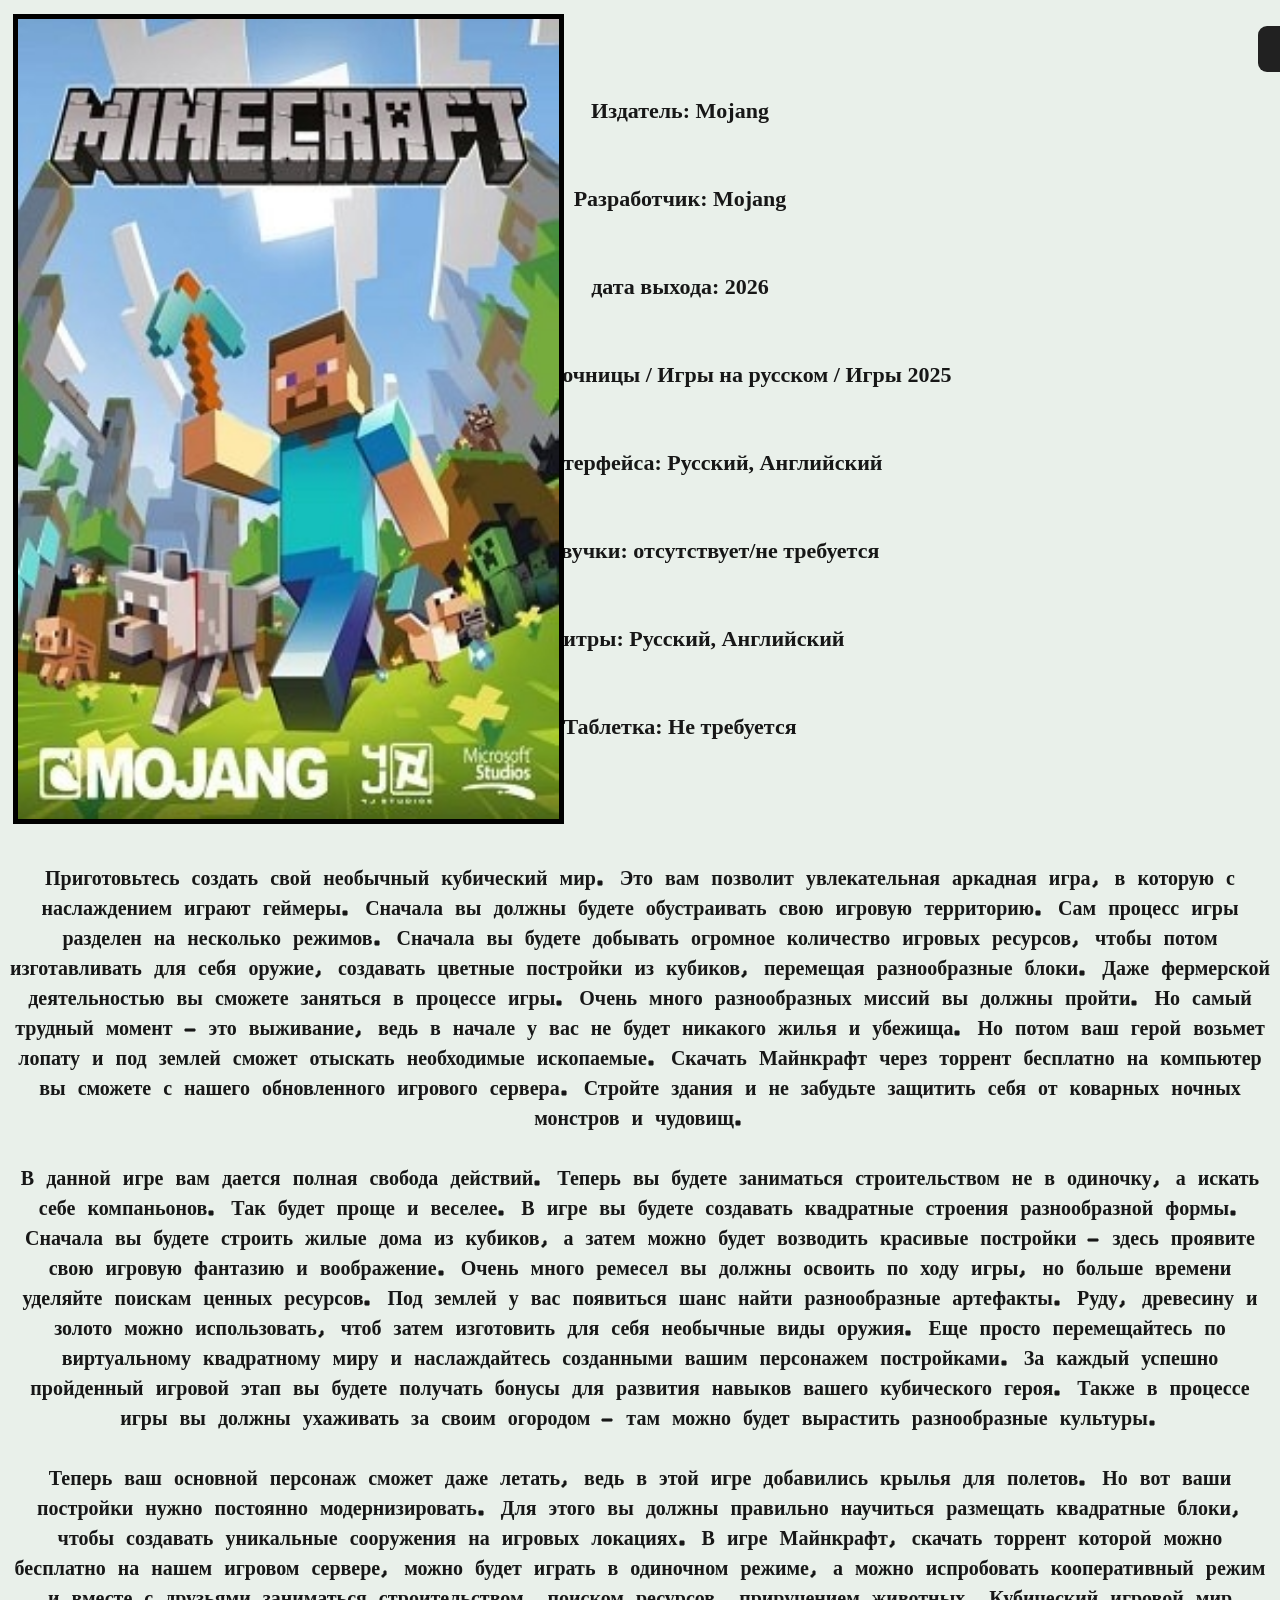
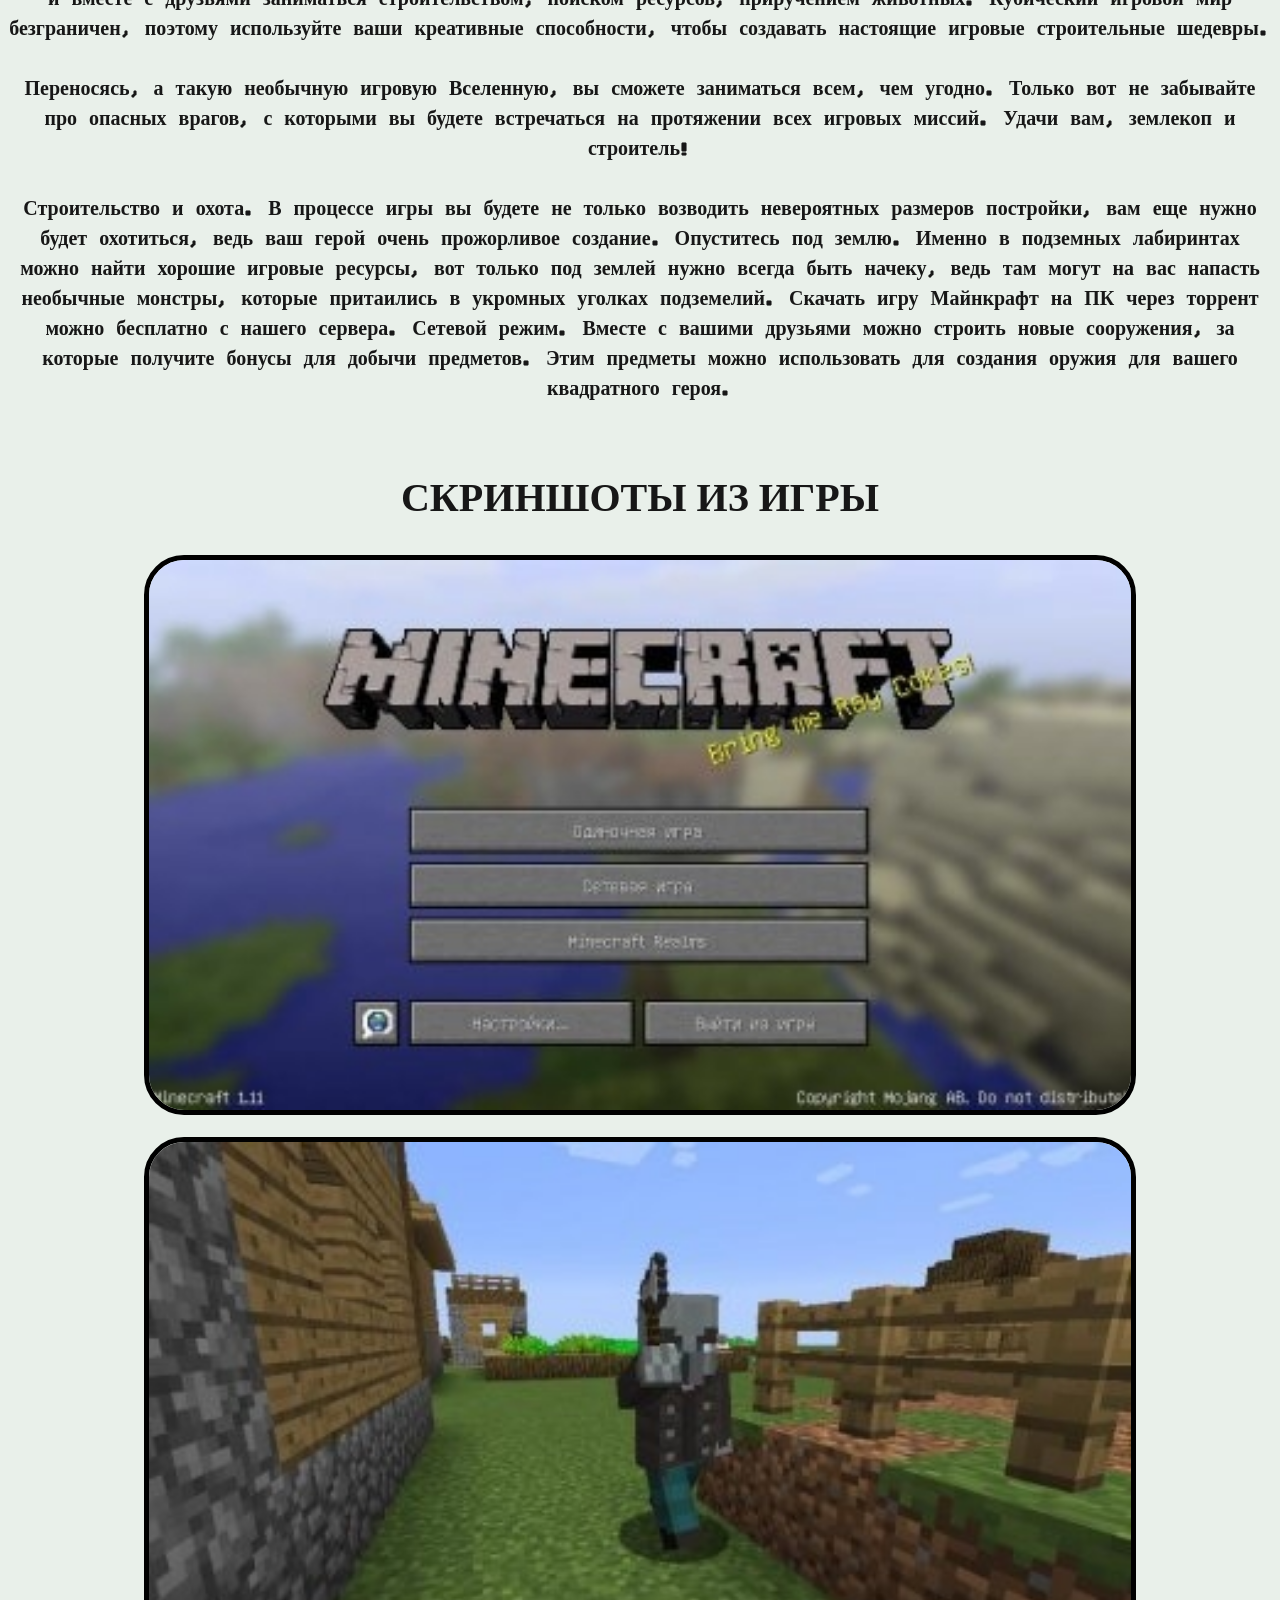
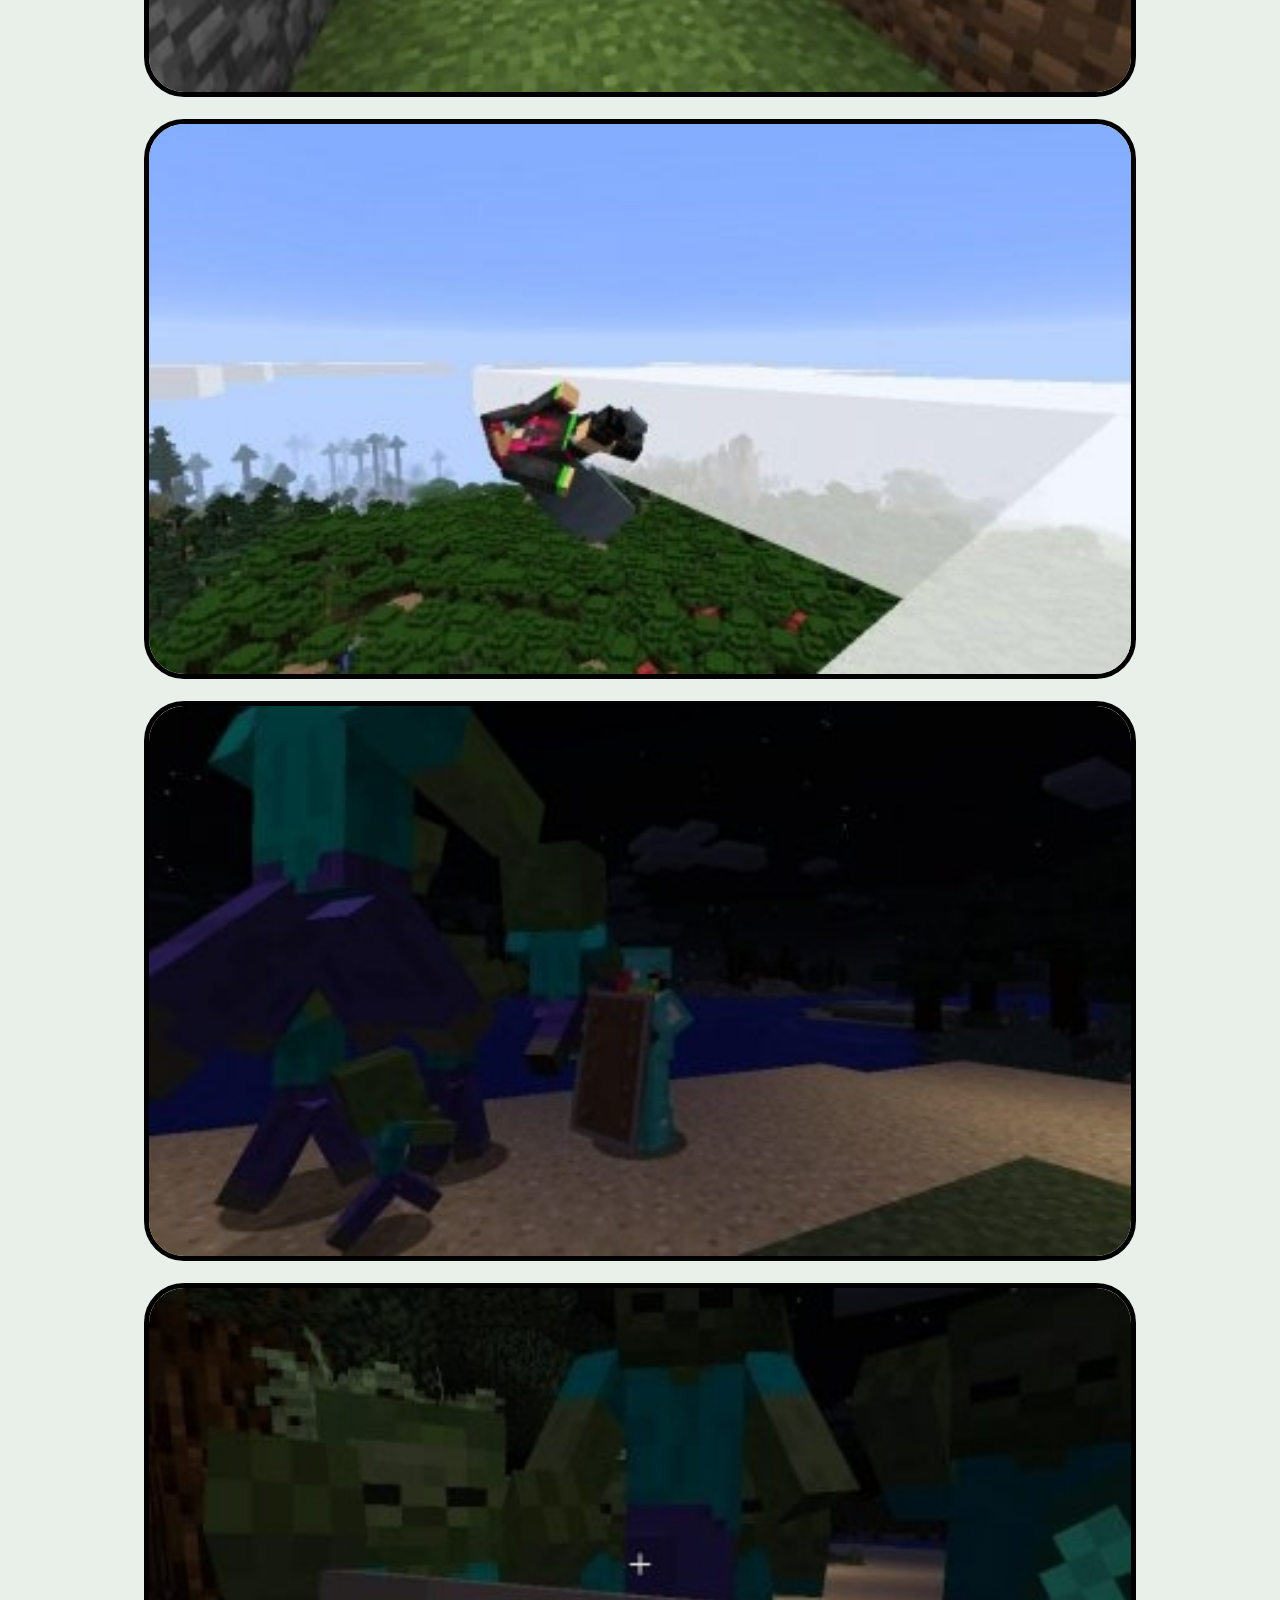
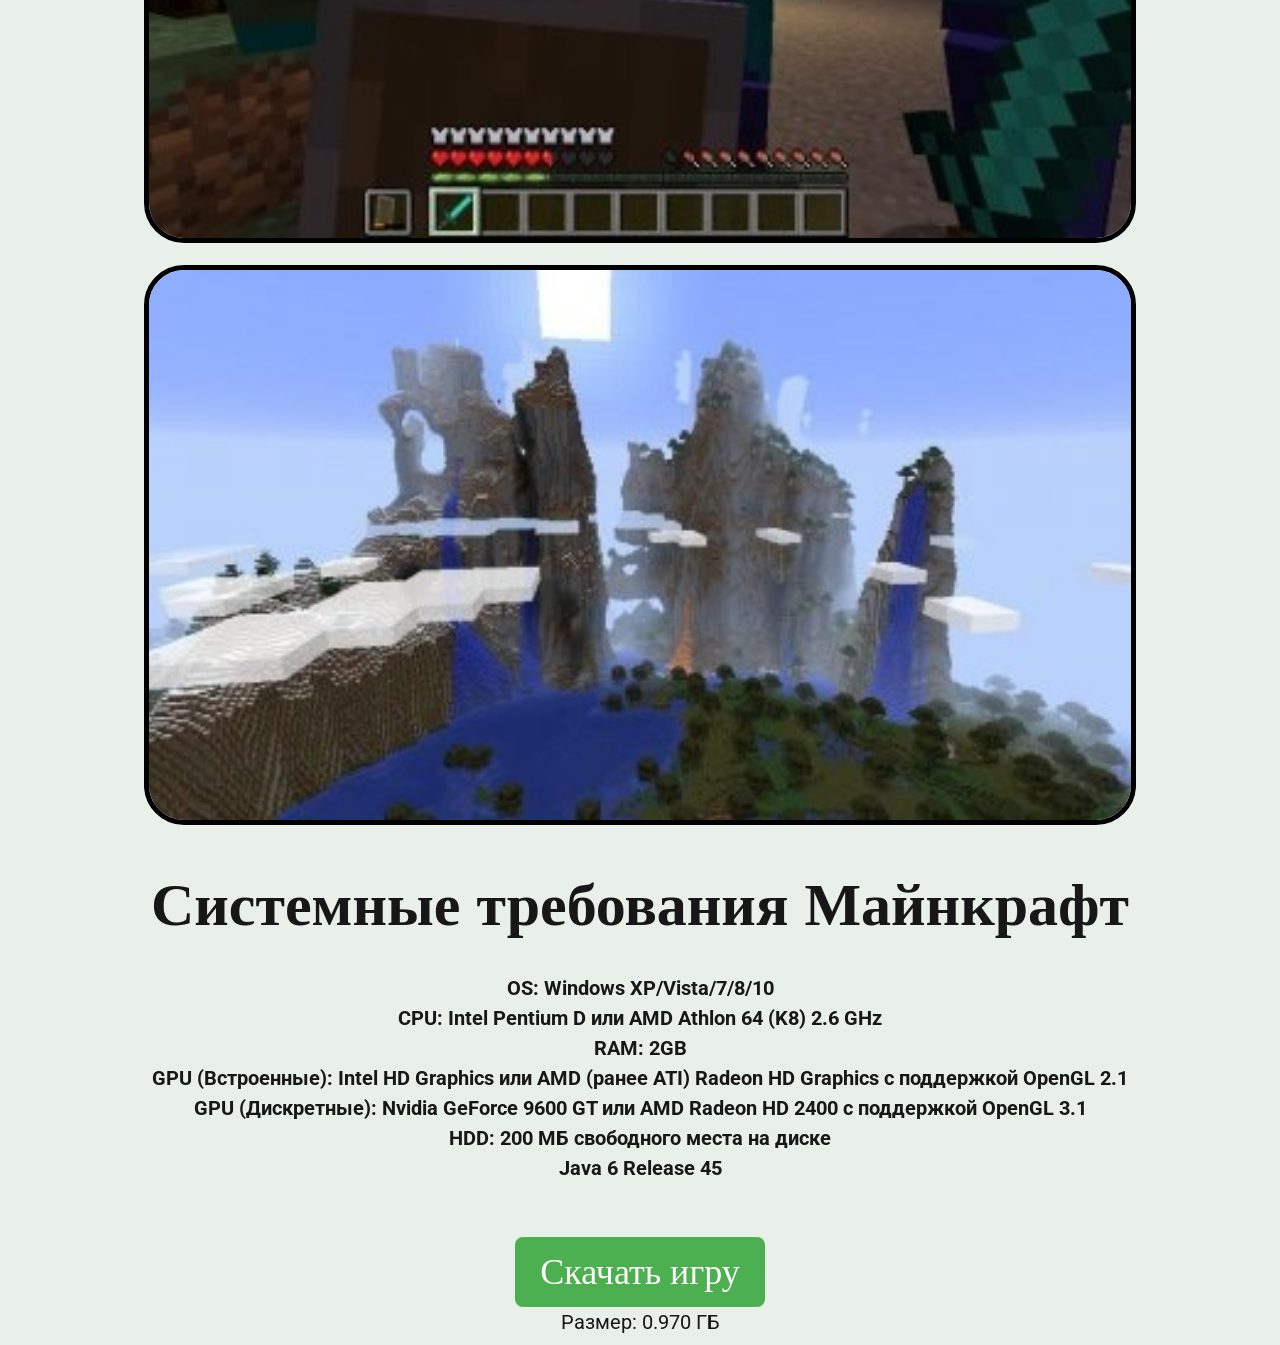
<file: index.html>
<!doctype html>
<html lang="ru">
<head>
    <meta charset="UTF-8">
    <meta content="Торрент скачать майнкрафт бесплатно халява торрент,Майнкрафт торрент скачать,Майнкрафт,Торент,Торрент,Скачать,Скачать торрент,Майнкрафт торрент скачать бесплатно халява майнЮ майн, майн торрент">
    <title>Майнкрафт торрент</title>
    <link rel="stylesheet" href="main.css">
</head>
<body>
<a class="ons" href="about.html">О НАС</a> <a class="ons" href="index.html">ГЛАВНАЯ</a>
<p class="har">Издатель: Mojang <br> Разработчик: Mojang <br> дата выхода: 2026 <br> Категория: Песочницы / Игры на русском / Игры 2025 <br> Язык интерфейса: Русский, Английский <br> Язык озвучки: отсутствует/не требуется <br> Субтитры: Русский, Английский <br> Таблетка: Не требуется</p>
<img class="img" src="images/minecraft.jpg" alt="image">
<br><br>
<p class="opis">Приготовьтесь создать свой необычный кубический мир. Это вам позволит увлекательная аркадная игра, в которую с наслаждением играют геймеры. Сначала вы должны будете обустраивать свою игровую территорию. Сам процесс игры разделен на несколько режимов. Сначала вы будете добывать огромное количество игровых ресурсов, чтобы потом изготавливать для себя оружие, создавать цветные постройки из кубиков, перемещая разнообразные блоки. Даже фермерской деятельностью вы сможете заняться в процессе игры. Очень много разнообразных миссий вы должны пройти. Но самый трудный момент – это выживание, ведь в начале у вас не будет никакого жилья и убежища. Но потом ваш герой возьмет лопату и под землей сможет отыскать необходимые ископаемые. Скачать Майнкрафт через торрент бесплатно на компьютер вы сможете с нашего обновленного игрового сервера. Стройте здания и не забудьте защитить себя от коварных ночных монстров и чудовищ.
    <br><br> В данной игре вам дается полная свобода действий. Теперь вы будете заниматься строительством не в одиночку, а искать себе компаньонов. Так будет проще и веселее. В игре вы будете создавать квадратные строения разнообразной формы. Сначала вы будете строить жилые дома из кубиков, а затем можно будет возводить красивые постройки – здесь проявите свою игровую фантазию и воображение. Очень много ремесел вы должны освоить по ходу игры, но больше времени уделяйте поискам ценных ресурсов. Под землей у вас появиться шанс найти разнообразные артефакты. Руду, древесину и золото можно использовать, чтоб затем изготовить для себя необычные виды оружия. Еще просто перемещайтесь по виртуальному квадратному миру и наслаждайтесь созданными вашим персонажем постройками. За каждый успешно пройденный игровой этап вы будете получать бонусы для развития навыков вашего кубического героя. Также в процессе игры вы должны ухаживать за своим огородом – там можно будет вырастить разнообразные культуры.
    <br><br>Теперь ваш основной персонаж сможет даже летать, ведь в этой игре добавились крылья для полетов. Но вот ваши постройки нужно постоянно модернизировать. Для этого вы должны правильно научиться размещать квадратные блоки, чтобы создавать уникальные сооружения на игровых локациях. В игре Майнкрафт, скачать торрент которой можно бесплатно на нашем игровом сервере, можно будет играть в одиночном режиме, а можно испробовать кооперативный режим и вместе с друзьями заниматься строительством, поиском ресурсов, приручением животных. Кубический игровой мир безграничен, поэтому используйте ваши креативные способности, чтобы создавать настоящие игровые строительные шедевры.
    <br><br>Переносясь, а такую необычную игровую Вселенную, вы сможете заниматься всем, чем угодно. Только вот не забывайте про опасных врагов, с которыми вы будете встречаться на протяжении всех игровых миссий. Удачи вам, землекоп и строитель!
    <br><br>Строительство и охота. В процессе игры вы будете не только возводить невероятных размеров постройки, вам еще нужно будет охотиться, ведь ваш герой очень прожорливое создание.
Опуститесь под землю. Именно в подземных лабиринтах можно найти хорошие игровые ресурсы, вот только под землей нужно всегда быть начеку, ведь там могут на вас напасть необычные монстры, которые притаились в укромных уголках подземелий. Скачать игру Майнкрафт на ПК через торрент можно бесплатно с нашего сервера.
Сетевой режим. Вместе с вашими друзьями можно строить новые сооружения, за которые получите бонусы для добычи предметов. Этим предметы можно использовать для создания оружия для вашего квадратного героя.</p>
<br><br><br>
<p class="skrins">СКРИНШОТЫ ИЗ ИГРЫ</p>
<br><br>
<img class="scrinss" src="images/scrin1.jpg" alt="image">
<br><br>
<img class="scrinss" src="images/scrin2.jpg" alt="image">
<br><br>
<img class="scrinss" src="images/scrin3.jpg" alt="image">
<br><br>
<img class="scrinss" src="images/scrin4.jpg" alt="image">
<br><br>
<img class="scrinss" src="images/scrin5.jpg" alt="image">
<br><br>
<img class="scrinss" src="images/scrin6.jpg" alt="image">
<br><br>
<p class="skrinsss">Системные требования Майнкрафт</p>
<br><br>
<p class="opiss">OS: Windows XP/Vista/7/8/10 <br>
CPU: Intel Pentium D или AMD Athlon 64 (K8) 2.6 GHz <br>
RAM: 2GB <br>
GPU (Встроенные): Intel HD Graphics или AMD (ранее ATI) Radeon HD Graphics с поддержкой OpenGL 2.1 <br>
GPU (Дискретные): Nvidia GeForce 9600 GT или AMD Radeon HD 2400 с поддержкой OpenGL 3.1 <br>
HDD: 200 МБ свободного места на диске <br>
Java 6 Release 45</p> <br>
<br><br>
<a href="apk/minecraft.torrent" class="butt">Скачать игру</a>
<p class="opiss1">Размер: 0.970 ГБ</p>
</body>
</html>
</file>
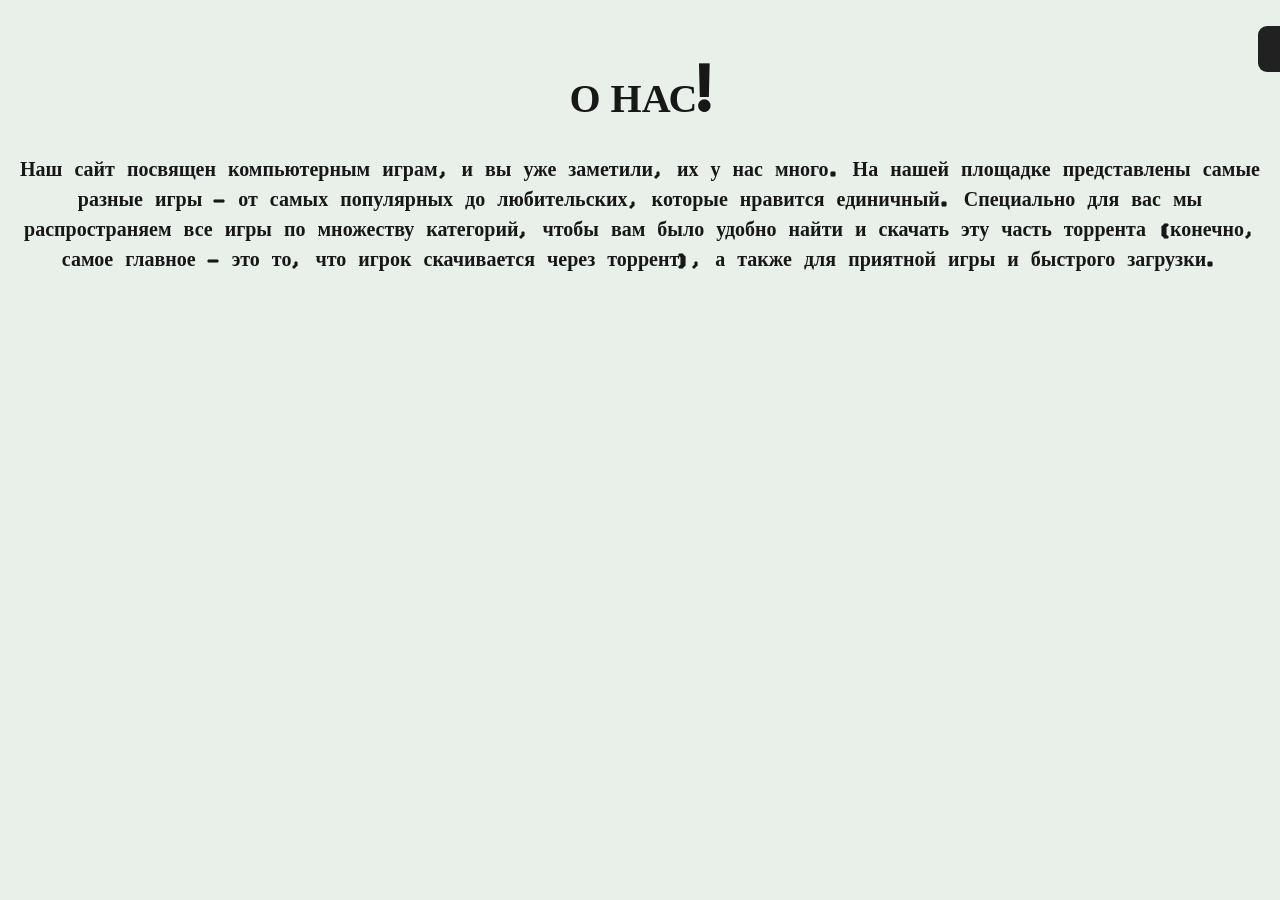
<file: about.html>
<!doctype html>
<html lang="ru">
<head>
    <meta charset="UTF-8">
    <meta content="Торрент скачать майнкрафт бесплатно халява торрент,Майнкрафт торрент скачать,Майнкрафт,Торент,Торрент,Скачать,Скачать торрент,Майнкрафт торрент скачать бесплатно халява майнЮ майн, майн торрент">
    <title>Майнкрафт торрент</title>
    <link rel="stylesheet" href="main.css">
</head>
<body>
<a class="ons" href="about.html">О НАС</a> <a class="ons" href="index.html">ГЛАВНАЯ</a>
<p class="skrins">О НАС!</p>
<br><br>
<p class="opis">Наш сайт посвящен компьютерным играм, и вы уже заметили, их у нас много. На нашей площадке представлены самые разные игры — от самых популярных до любительских, которые нравится единичный. Специально для вас мы распространяем все игры по множеству категорий, чтобы вам было удобно найти и скачать эту часть торрента (конечно, самое главное — это то, что игрок скачивается через торрент), а также для приятной игры и быстрого загрузки.</p>
</body>
</html>
</file>
<file: main.css>
@import url('https://fonts.googleapis.com/css2?family=Bitcount+Grid+Double:wght@100..900&family=Oswald&family=Roboto:ital,wght@0,100..900;1,100..900&family=UnifrakturMaguntia&display=swap');
@import url('https://fonts.googleapis.com/css2?family=Bitcount+Grid+Double:wght@100..900&family=Boldonse&family=Oswald&family=Roboto:ital,wght@0,100..900;1,100..900&family=UnifrakturMaguntia&display=swap');

a {
   text-decoration: none;
}

body {
   background: #e9f0ea;
   text-align: center;
}

.har {
   text-align: center;
   font-size: 22px;
   font-weight: bold;
   line-height: 4;
   Margin: 0;
   Margin-left: 80px;
   color: #171717;
   position: relative;
   z-index: 0;
   top: 7px;
}

.img {
   Weight: 800px;
   Height: 800px;
   Margin: 5px;
   margin-top: -750px;
   border: 5px solid silver;
   border-color: #000000;
   display: block;
   position: relative;
   z-index: 1;
}

.img:hover {
   cursor: pointer;
}

.but {
   display: inline-block;
   padding: 15px 25px;
   background: #4CAF50;
   color: white;
   font-size: 36px;
   border-radius: 8px;
   weight: 200px;
   height: 40px;
   line-height: 40px;
   text-align: center;
   margin-right: auto;
   position: relative;
   z-index: 3;
   Margin-left: -60px;
   top: -440px;
}

.opis {
   color: #171717;
   text-align: center;
   font-size: 20px;
   font-weight: bold;
   line-height: 1.50;
   Margin: 0;
   z-index: 5;
   font-family: "Bitcount Grid Double"
}

.skrins {
   font-family: Boldonse;
   color: #171717;
   text-align: center;
   font-size: 40px;
   font-weight: bold;
   line-height: 1.50;
   Margin: 0;
   z-index: 6;
}

.scrinss {
   weight: 550px;
   height: 550px;
   border: 5px solid silver;
   border-color: #000000;
   border-radius: 40px;
}

.skrinsss {
   font-family: "Boldonse";
   color: #171717;
   text-align: center;
   font-size: 60px;
   font-weight: bold;
   line-height: 1.50;
   Margin: 0;
   z-index: 7;
}

.opiss {
   color: #171717;
   text-align: center;
   font-size: 20px;
   font-weight: bold;
   line-height: 1.50;
   Margin: 0;
   z-index: 5;
   font-family: "Roboto";
}

.butt {
   display: inline-block;
   padding: 15px 25px;
   background: #4CAF50;
   color: white;
   font-size: 36px;
   border-radius: 8px;
   weight: 200px;
   height: 40px;
   line-height: 40px;
   text-align: center;
   margin-right: auto;
   position: relative;
   z-index: 8;
   Margin-left: 0px;
   top: 0px;
}

.opiss1 {
   color: #171717;
   text-align: center;
   font-size: 20px;
   line-height: 1.50;
   Margin: 0;
   z-index: 5;
   font-family: "Roboto";
   opacity: 88;
}

.ons {
   display: inline-block;
   padding: 13px 30px;
   background: #212121;
   color: #fff;
   font-family: "Roboto";
   font-color: #fff;
   font-size: 18px;
   border-radius: 9px;
   weight: 80px;
   height: 20px;
   text-align: right;
   position: relative;
   z-index: 9;
   margin: 3px;
   align: right;
   left: 750px;
   top: 15px;
}

.ons:hover {
   color: fff;
   background: #363636;
}
</file>
